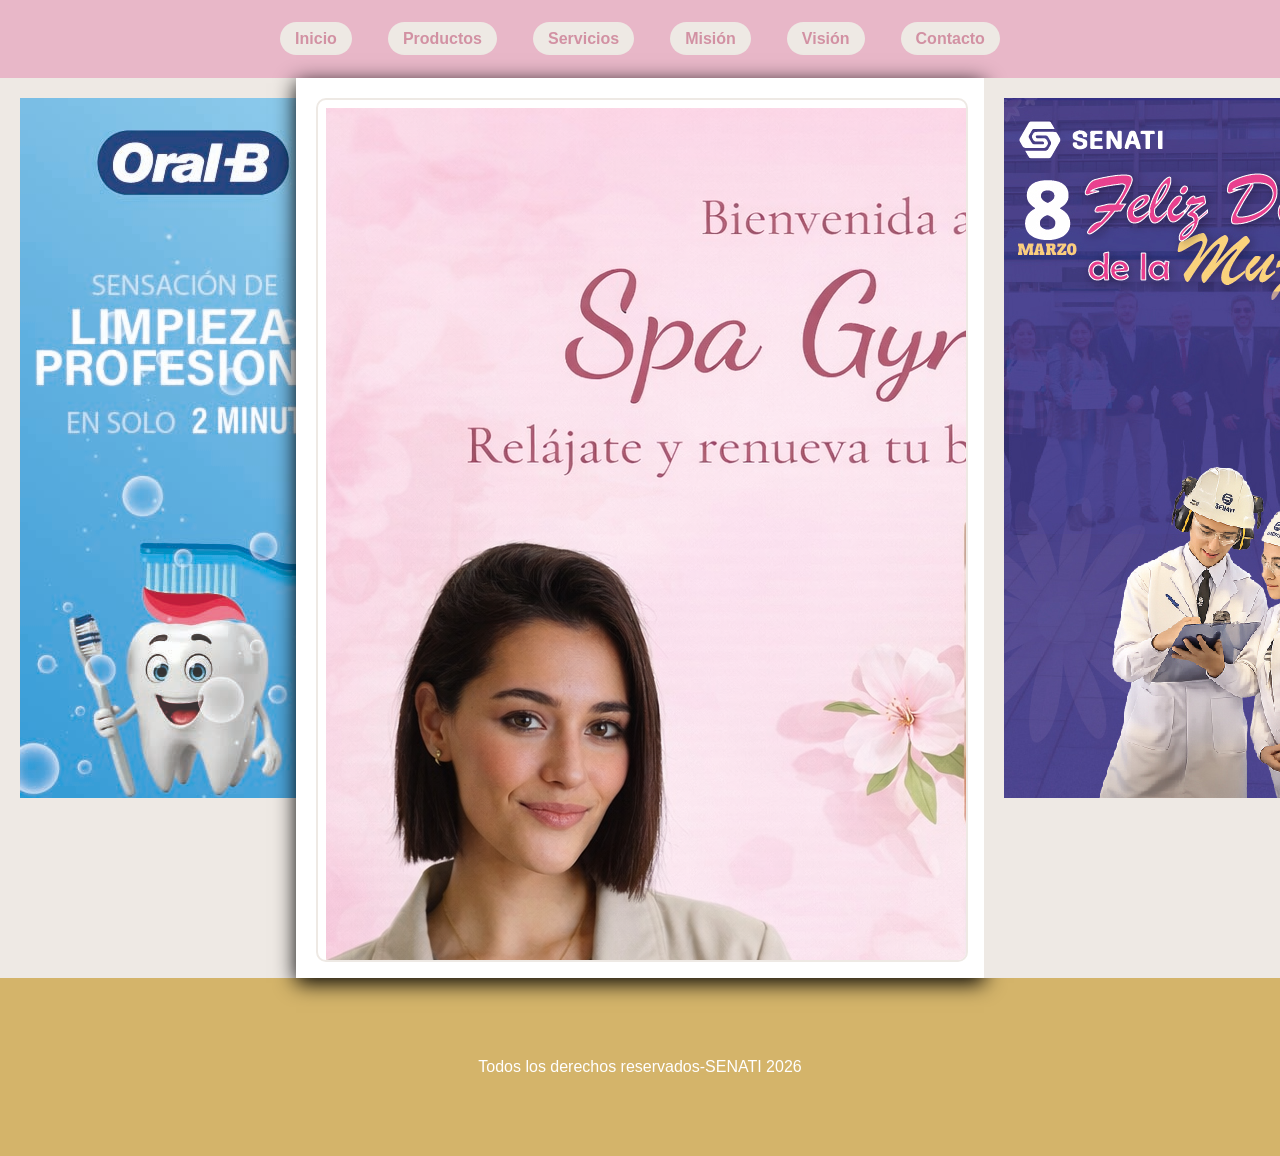
<file: index.html>
<!DOCTYPE html>
<html lang="en">
<head>
    <meta charset="UTF-8">
    <meta name="viewport" content="width=device-width, initial-scale=1.0">
    <title>Mi página/</title>
    <link rel="icon" href="iconos/icono Gyna.png">
    <link rel="stylesheet" href="estilos/estilos.css">
</head>
<body>
 <header>
    <nav>
        <input type="checkbox" id="activadormenu">
        <label for="activadormenu" id="hamburguesa">&#9776;</label>
        <ul id="menu">
          <li><a href="inicio.html" target="contenidoframe">Inicio</a></li> 
          <li><a href="productos.html" target="contenidoframe">Productos</a></li> 
          <li><a href="servicios.html" target="contenidoframe">Servicios</a></li> 
          <li><a href="mision.html" target="contenidoframe">Misión</a></li> 
          <li><a href="vision.html" target="contenidoframe">Visión</a></li> 
          <li><a href="contacto.html" target="contenidoframe">Contacto</a></li> 
        </ul>
    </nav>
 </header>  
 <div id="contenedor">
    <div id="publicidad">
        <img src="imagenes/publicidad/BANNER 01 CEPILLO (1).jpg" alt="pubicidadcepillo">
    </div>
    <div id="contenido">
        <iframe name="contenidoframe" src="inicio.html" frameborder="1"></iframe>
    </div>
    <div id="publicidad">
        <img src="imagenes/publicidad/bannersenati_Mesa de trabajo 1.jpg" alt="publicidadbannersenati">
    </div>
 </div> 
 <footer>
    <p>Todos los derechos reservados-SENATI 2026</p>
 </footer>
</body>

</html>
</file>
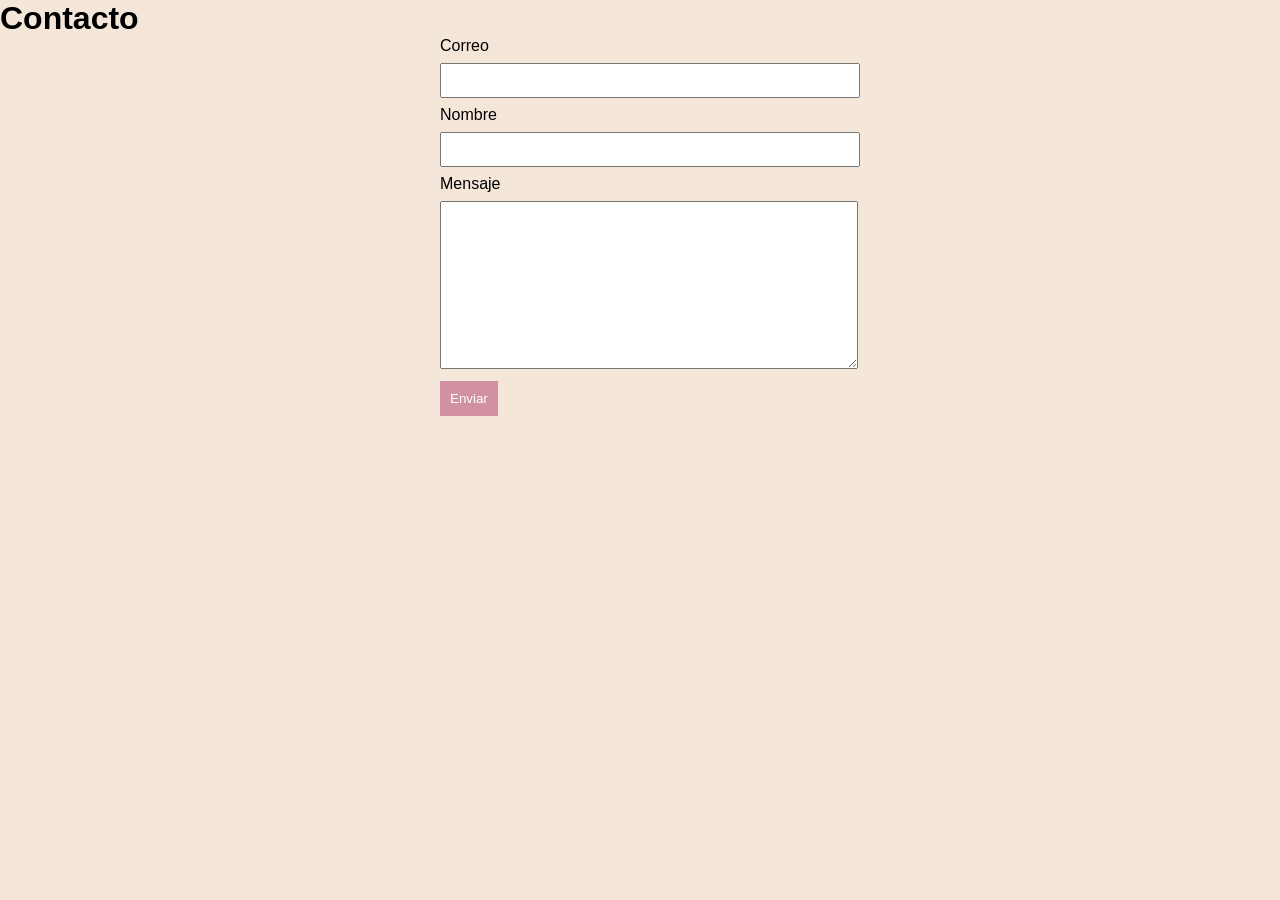
<file: contacto.html>
<!DOCTYPE html>
<html lang="en">
<head>
    <meta charset="UTF-8">
    <meta name="viewport" content="width=device-width, initial-scale=1.0">
    <title>Contacto</title>
    <link rel="stylesheet" href="estilos/estilos.css">
</head>
<body>
  <div class="contenido"> 
    <h1>Contacto</h1>
    <form>
        <label>Correo</label>
        <input type="email" name="correo" required>
        <label>Nombre</label>
        <input type="text" name="nombre" required>
        <label>Mensaje</label>
        <textarea name="mensaje" rows="10" required></textarea>
        <button type="submit">Enviar</button>
    </form>
 </div> 

    </form>
 </div>  
</body>
</html>
</file>
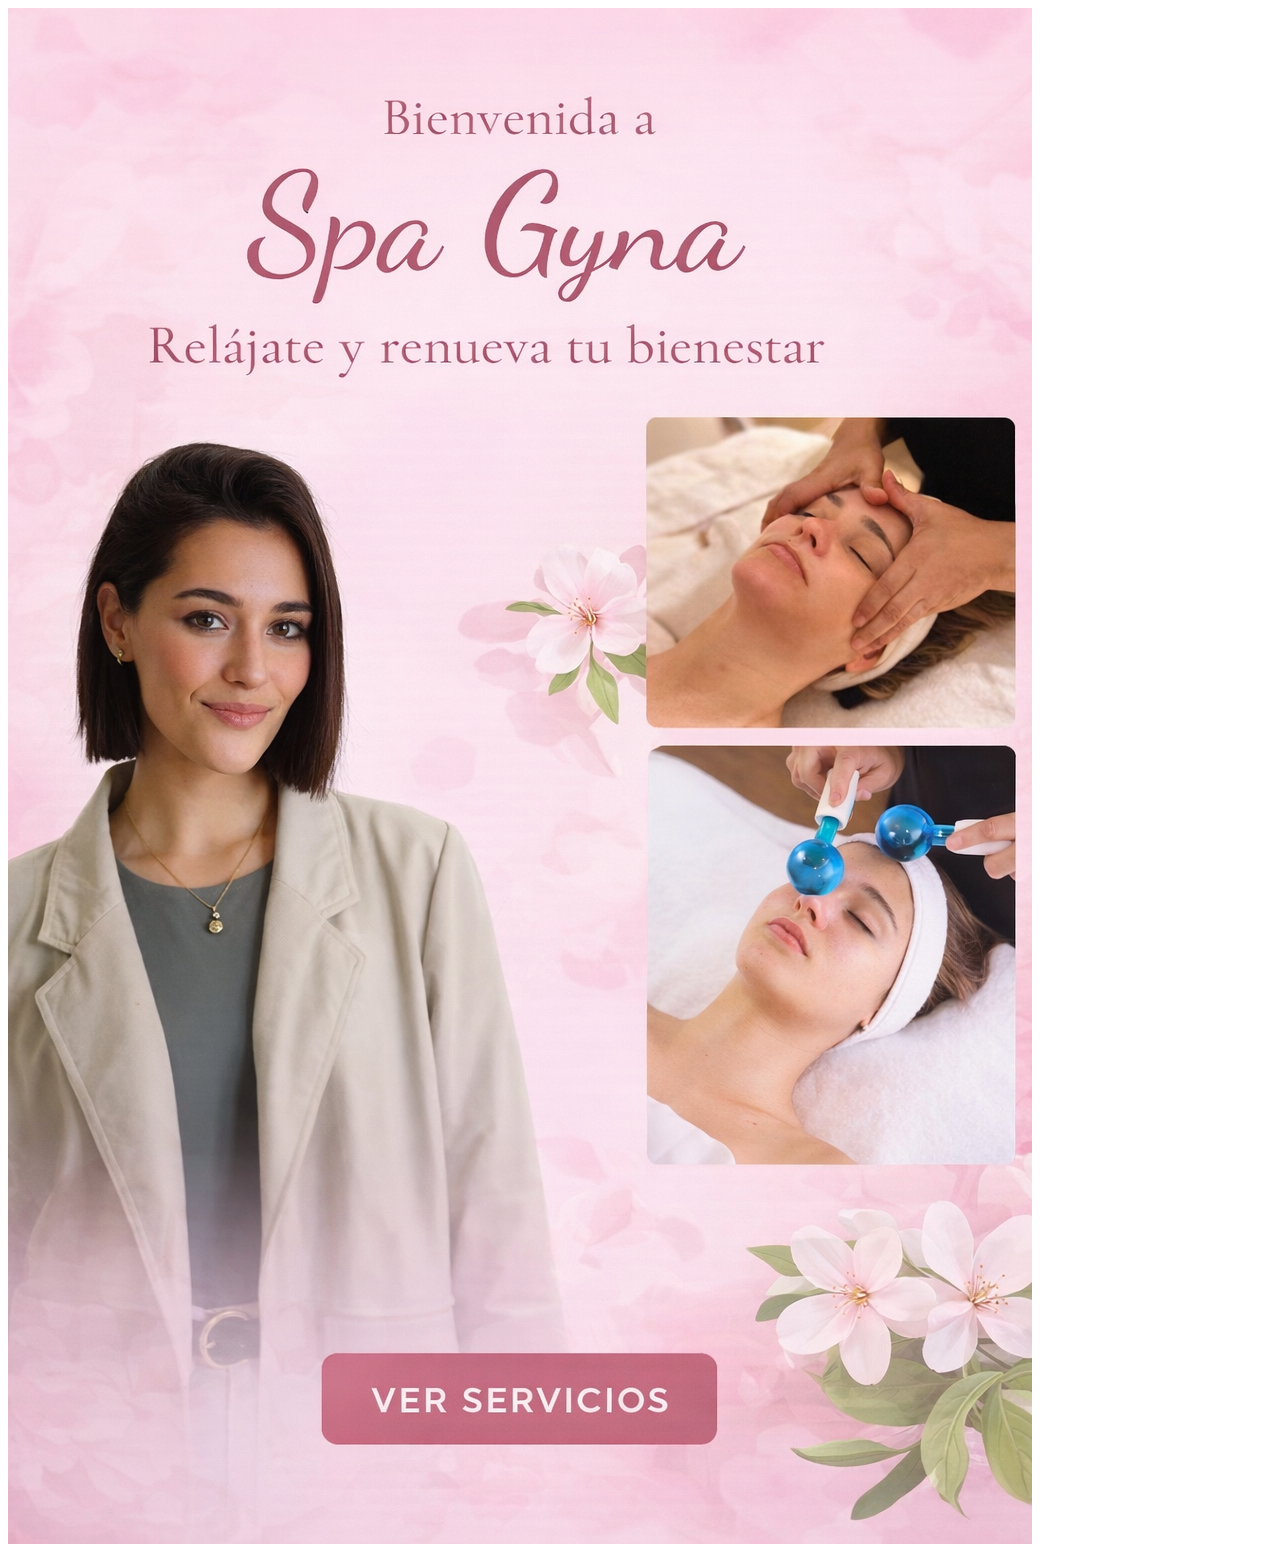
<file: inicio.html>
<!DOCTYPE html>
<html lang="en">
<head>
    <meta charset="UTF-8">
    <meta name="viewport" content="width=device-width, initial-scale=1.0">
    <title>Inicio</title>
</head>
<body id="cuerpoportada">
    <div class="portada">
        <img src="imagenes/portada/portadagyna.png" alt="portadagyna">
    </div>
</body>
</html>
</file>
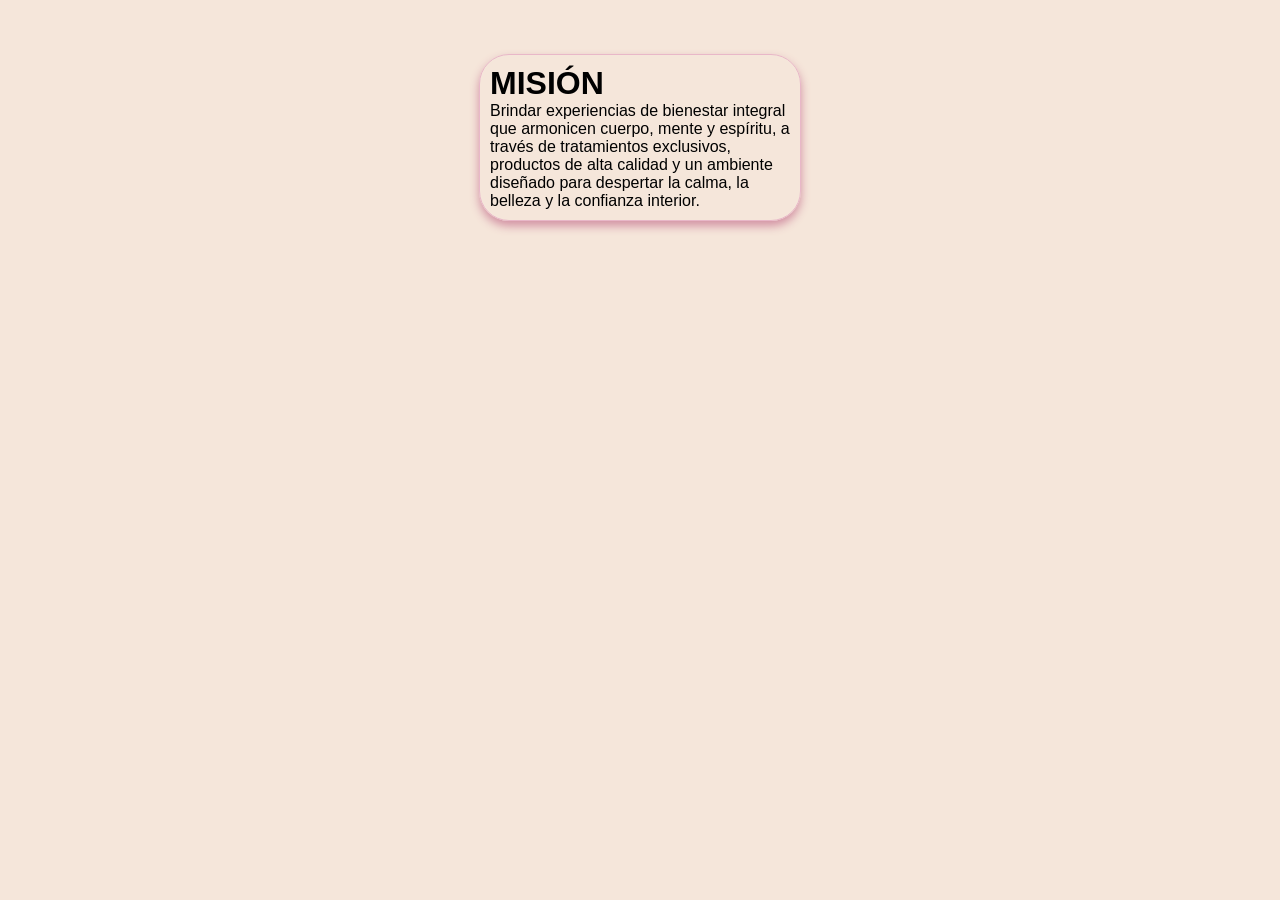
<file: mision.html>
<!DOCTYPE html>
<html lang="en">
<head>
    <meta charset="UTF-8">
    <meta name="viewport" content="width=device-width, initial-scale=1.0">
    <title>Misión</title>
    <link rel="stylesheet" href="estilos/estilos.css">
</head>
<body>
    <br>
    <br>
    <br>
<div class="mis-vis">
<h1>MISIÓN</h1>
<P>Brindar experiencias de bienestar integral que armonicen cuerpo, mente y espíritu, a través de tratamientos exclusivos, productos de alta calidad y un ambiente diseñado para despertar la calma, la belleza y la confianza interior.</P>
</div>
</body>
</html>
</file>
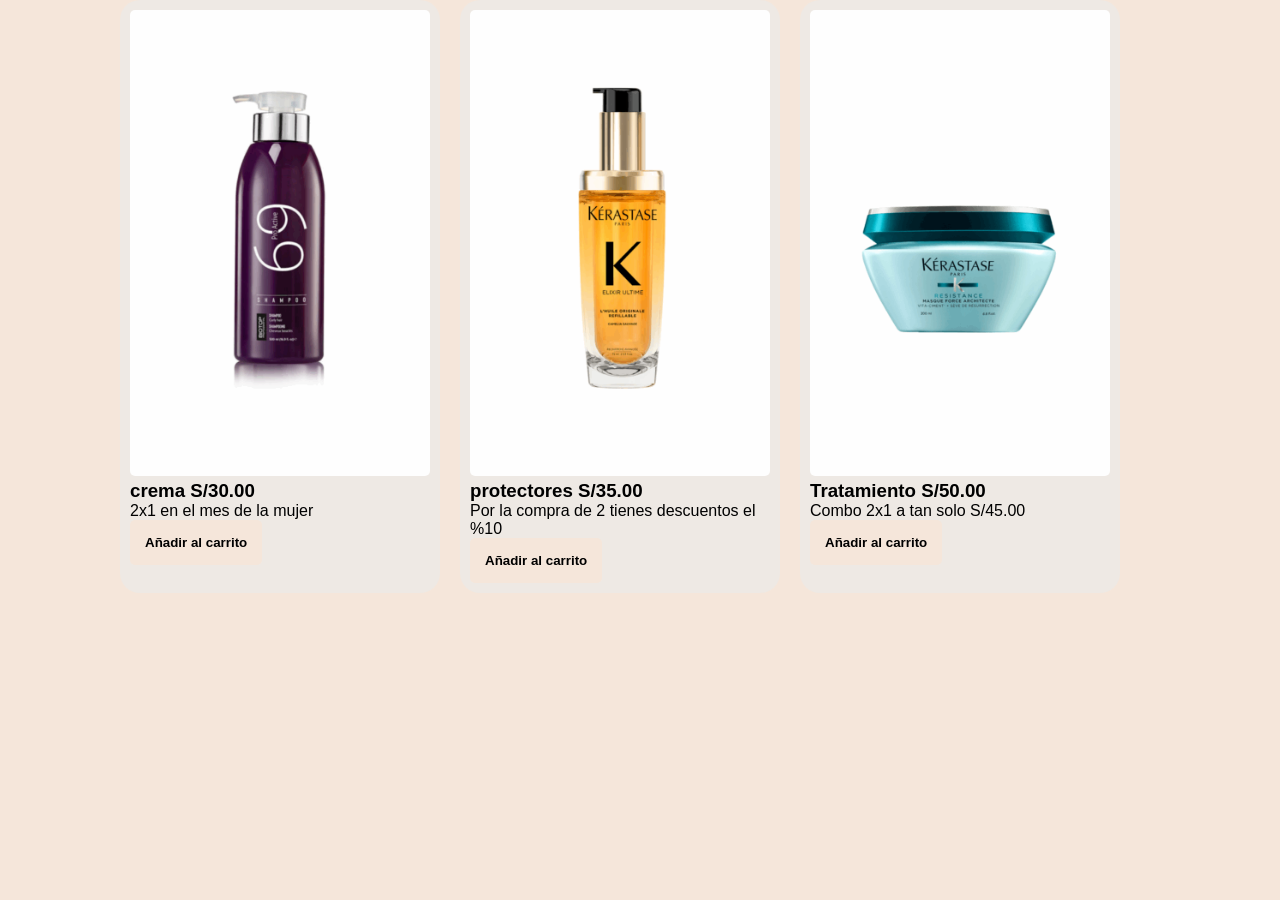
<file: productos.html>
<!DOCTYPE html>
<html lang="en">
<head>
    <meta charset="UTF-8">
    <meta name="viewport" content="width=device-width, initial-scale=1.0">
    <title>Productos</title>
    <link rel="stylesheet" href="estilos/estilos.css">
</head>
<body>
<div id="galeria">
    <div id="galeria">
    <div class="prod-serv">
        <img src="imagenes/productos/crema.png" alt="crema">
        <h3>crema S/30.00</h3>
        <p>2x1 en el mes de la mujer</p>
        <button>Añadir al carrito</button>
    </div>
    <div class="prod-serv">
        <img src="imagenes/productos/protectores termicos.png" alt="protectores">
        <h3>protectores S/35.00</h3>
        <p>Por la compra de 2 tienes descuentos el %10</p>
         <button>Añadir al carrito</button>
</div> 
    <div class="prod-serv">
        <img src="imagenes/productos/tratamiento.png" alt="tratamiento">
        <h3>Tratamiento S/50.00</h3>
        <p>Combo 2x1 a tan solo S/45.00</p>
        <button>Añadir al carrito</button>
    </div>
    </div>
</body>
</html>
</file>
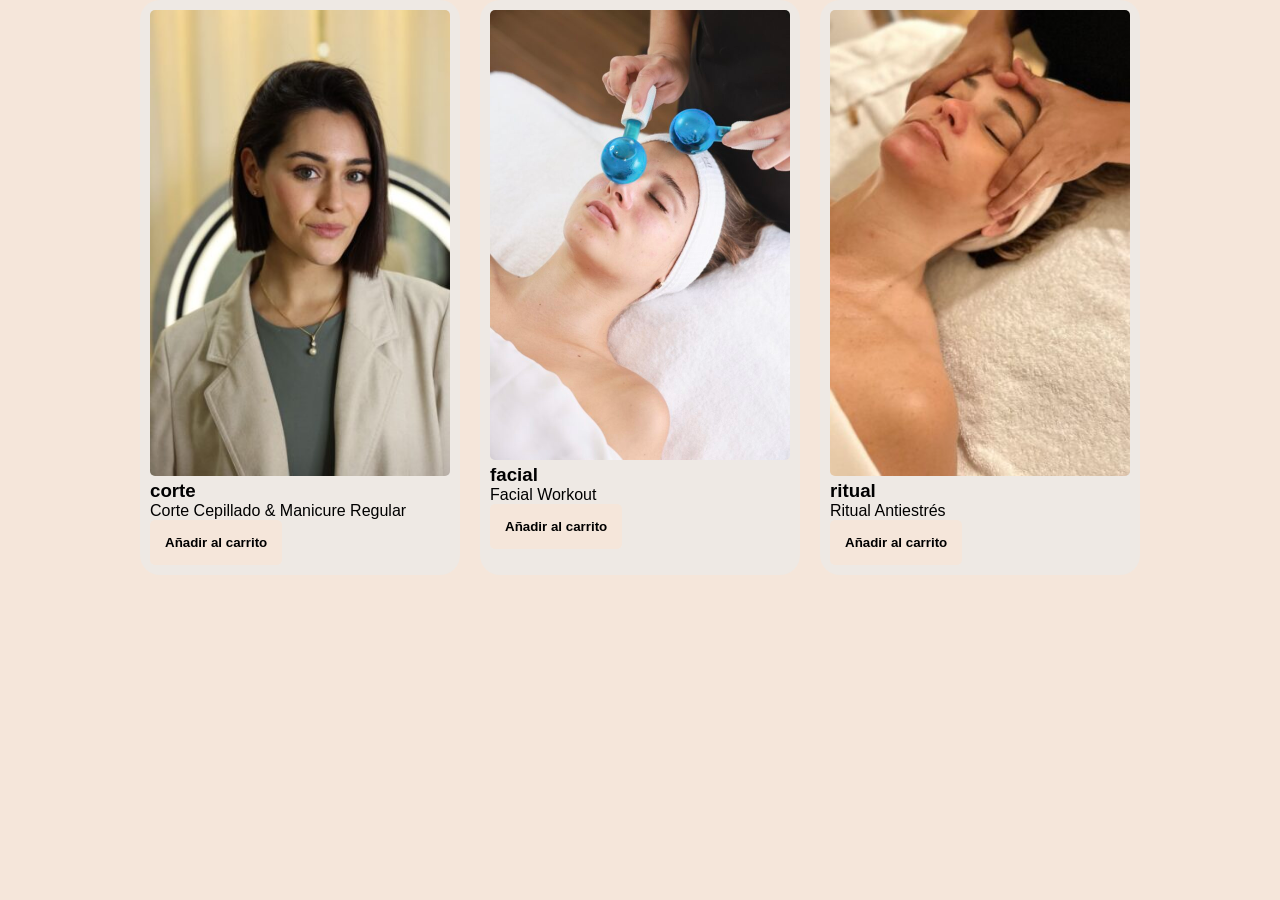
<file: servicios.html>
<!DOCTYPE html>
<html lang="en">
<head>
    <meta charset="UTF-8">
    <meta name="viewport" content="width=device-width, initial-scale=1.0">
    <title>Servicios</title>
    <link rel="stylesheet" href="estilos/estilos.css">
</head>
<body>
    <div id="galeria">
    <div class="prod-serv">
        <img src="imagenes/servicios/corte cepillado.jpg" alt="corte">
        <h3>corte</h3>
        <p>Corte Cepillado & Manicure Regular</p>
        <button>Añadir al carrito</button>
    </div>
    <div class="prod-serv">
        <img src="imagenes/servicios/facial spa.jpg" alt="facial">
        <h3>facial</h3>
        <p>Facial Workout</p>
         <button>Añadir al carrito</button>
</div> 
    <div class="prod-serv">
        <img src="imagenes/servicios/ritual antiestres.jpeg" alt="ritual">
        <h3>ritual</h3>
        <p>Ritual Antiestrés</p>
        <button>Añadir al carrito</button>
    </div>
    </div>
</body>
</html>
</file>
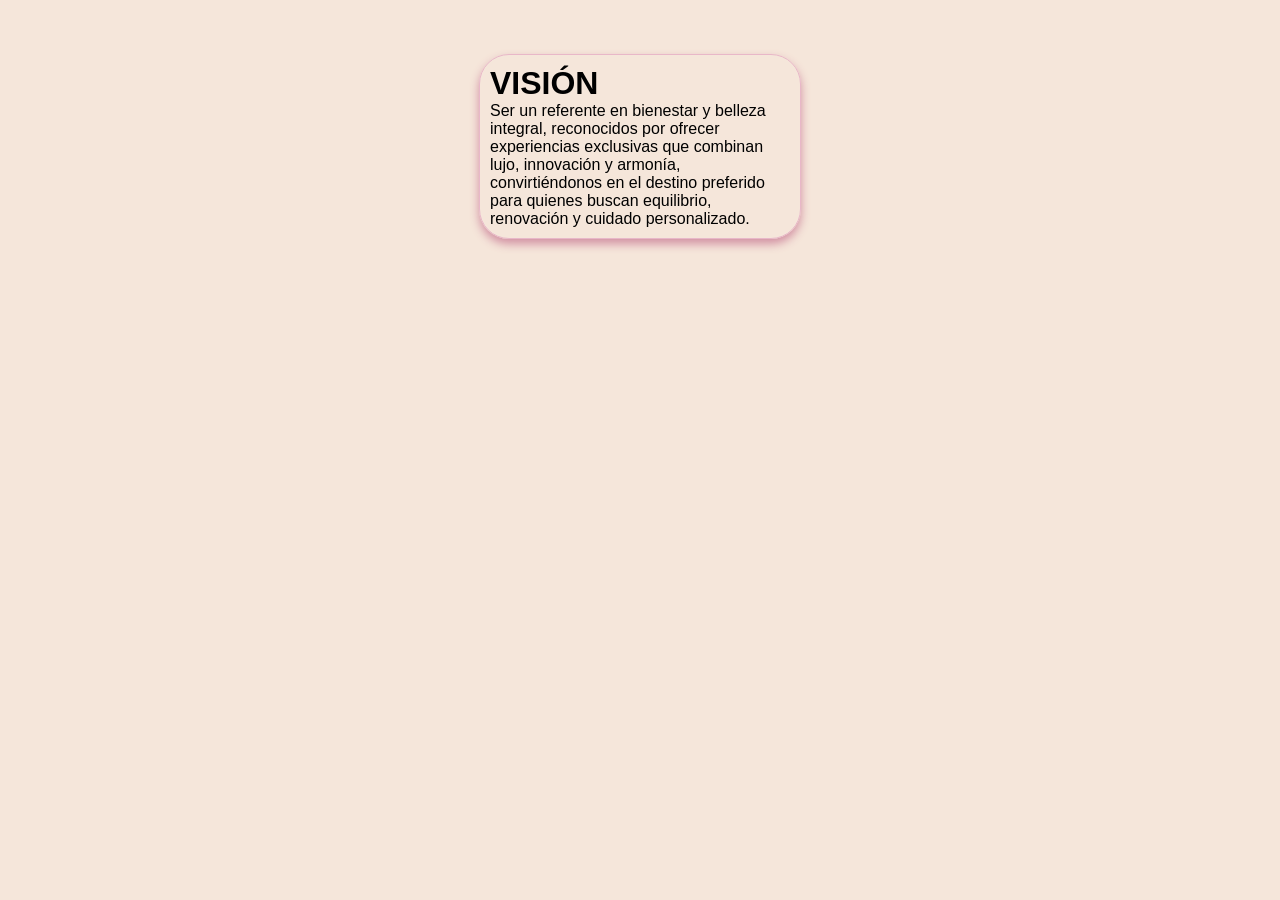
<file: vision.html>
<!DOCTYPE html>
<html lang="en">
<head>
    <meta charset="UTF-8">
    <meta name="viewport" content="width=device-width, initial-scale=1.0">
    <title>Visión</title>
    <link rel="stylesheet" href="estilos/estilos.css">
</head>
<body>
  <br>
    <br>
    <br>
<div class="mis-vis">
<h1>VISIÓN</h1>
<P>Ser un referente en bienestar y belleza integral, reconocidos por ofrecer experiencias exclusivas que combinan lujo, innovación y armonía, convirtiéndonos en el destino preferido para quienes buscan equilibrio, renovación y cuidado personalizado.</P>
</div> 
</body>
</html>
</file>
<file: estilos/estilos.css>
/*Aquí se personaliza todo las etiqueta HTML de las página*/
*{
    margin: 0;
    padding: 0;
}
/*AQUÍ OCULTO EL ÍCONO DE HAMBUERGUESA*/
#activadormenu{
    display: none;
}
#hamburguesa{
    display: none;
    font-size: 30px;
    color: #fff;
    /*padding: 900px;*/
    cursor: pointer;
}
/*Aquí se perzonaliza el cuerpo, la etiqueta body*/
body{
    font-family: Arial, Helvetica, sans-serif;
    background-color:#f5e6da ;
}
/*Aquí se personaliza la cabecera de la página*/
header{
    background-color: #E8B7C8;
    color: white;
    text-align: center;
}
/*Aquí se perzonaliza el menú de la página*/
#menu{
    list-style: none;
    display: flex;
    justify-content: center;
    gap: 20px;
    padding: 30px;
}
/*AQUÍ SE PERSONALIZA LOS BOTONES*/
#menu a{
    text-decoration: none;
    background-color: #eee9e4;
    color: #d291a3;
    padding: 8px 15px;
    border-radius: 20px;
    font-weight: bold;
    margin: 0 8px;
   transition: all 0.3s ease;
}
/*CAMBIO DE COLOR DE LOS BOTONES*/
#menu a:hover{
    background-color: #c6a75e;
    transform: translateY(-5ox);
}
/*AQUÍ VOY A PERSONALIZAR EL CONTENEDOR*/
#contenedor{
    display: flex;
    min-height: 400px;
    height: 100vh;

}
/*AQUI PERSONALIZO PUBLICIDAD 1 Y 2*/
#publicidad{
width: 20%;
background-color: #eee9e4;
padding: 20px;
}
/*AQUÍ VOY A PERSONALIZAR LA SECCIÓN DE CONTENIDO*/
#contenido{
    width: 60%;
    background-color: #fff;
    padding: 20px;
    box-shadow: 0px 5px 20px;
}
/*AQUÍ PERSONALIZO EL IFRAME*/
iframe{
    width: 100%;
    height: 100%;
    border: 2px solid #eee9e4;
    border-radius: 10px;
}
/*AQUÍ PERSONALIZO PRODUCTOS Y SERVICIOS*/
#galeria{
    display: grid;
    grid-template-columns: repeat(3, auto);
    gap: 20px;
    justify-content: center;
}
.prod-serv{
    background-color: #eee9e4;
    max-width: 300px;
    padding: 10px;
    border-radius: 20px;
}
.prod-serv img{
    width: 100%;
    border-radius: 5px;
}
.prod-serv:hover{
    box-shadow: 0px 5px 10px #d291a3;
}
.prod-serv button{
    background-color: #f5e6da;
    color: #000;
    font-weight: bold;
    padding: 15px;
    border-radius: 5px;
    cursor: pointer;
}
.prod-serv button:hover{
    background-color: #d291a3;
    border: none;
}
/*AQUÍ VOY A PERSONALIZAR LA MISIÓN Y VISIÓN*/
.mis-vis{
    border: 1px solid #E8B7C8;
    width: 300px;
    border-radius: 30px;
    padding: 10px;
    margin: auto;
     box-shadow: 0px 5px 10px #d291a3;
}/*AQUÍ PERSONALIZO CONTACTO*/
form{
    max-width: 400px;
    margin: auto;
    text-align: left;
}
input, textarea{
    width: 100%;
    padding: 8px;
    margin: 8px 0;
}
button{
    padding: 10px;
    background-color: #d291a3;
    color: white;
    border: none;
    cursor: pointer;
}
button :hover{
    background-color: #d4b46a;
}
/*AQUÍ PERSONALIZO EL PIE DE PÁGINA*/
footer{
 background-color: #d4b46a;
    color: white;
    text-align: center;
    padding: 80px;
}
/*AQUÍ VOY HACER QUE LA PÁGINA ES RESPONSIVO CON MEDIA QUERIES*/
@media (max-width: 768px){
    /*AQUÍ MUESTRO EL BOTÓN HAMBURGUESA*/
    #hamburguesa{
display: block;
    }
    #activadormenu:checked + #amburguesa + #menu{
        display: flex;
    }
    #menu{
        display: none;
        flex-direction: column;
        padding: 0px;
        gap: 1px;
    }
#menu a{
    display: flex;
  justify-content: center;
}
#contenedor{
flex-direction: column;
}
#publicidad,
#contenido{
    width: 100%;
}
iframe {
    height: 600px;
}
#galeria{
    grid-template-columns: repeat(1, auto);
}
}
</file>
